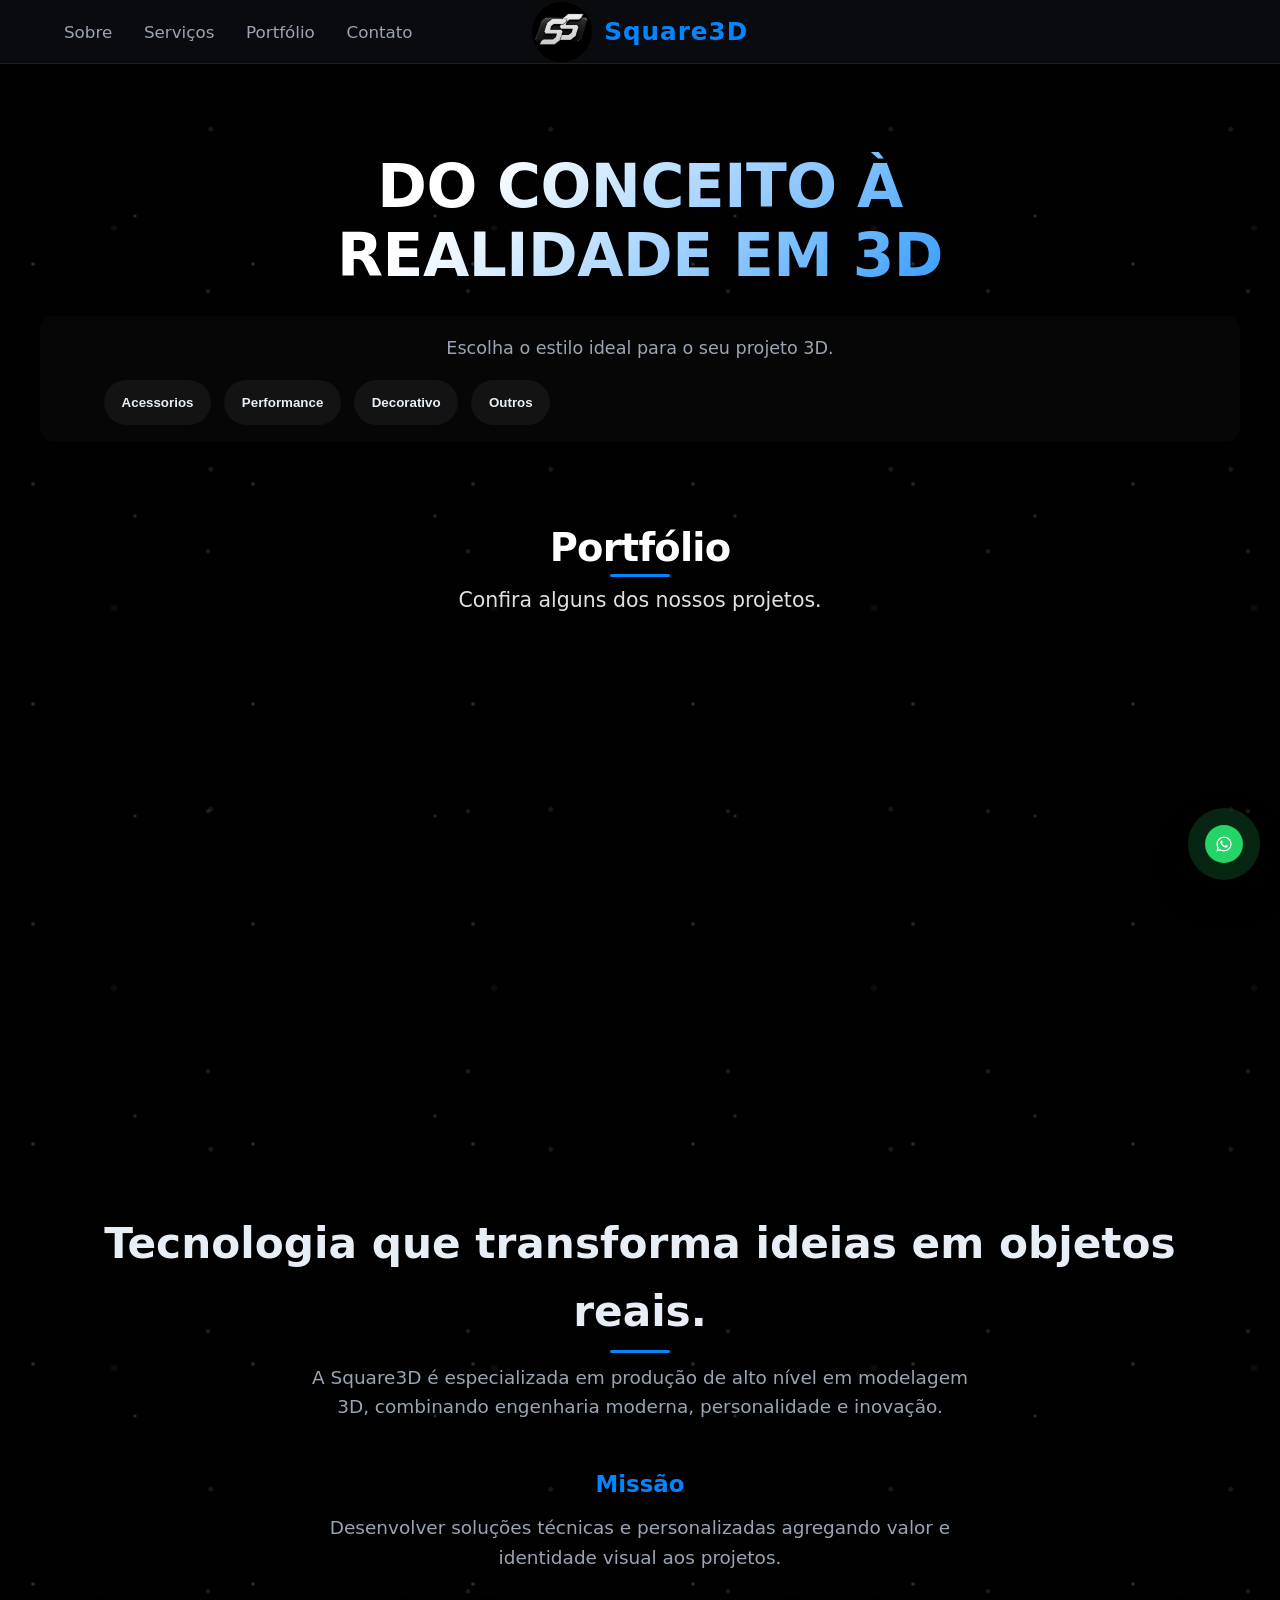
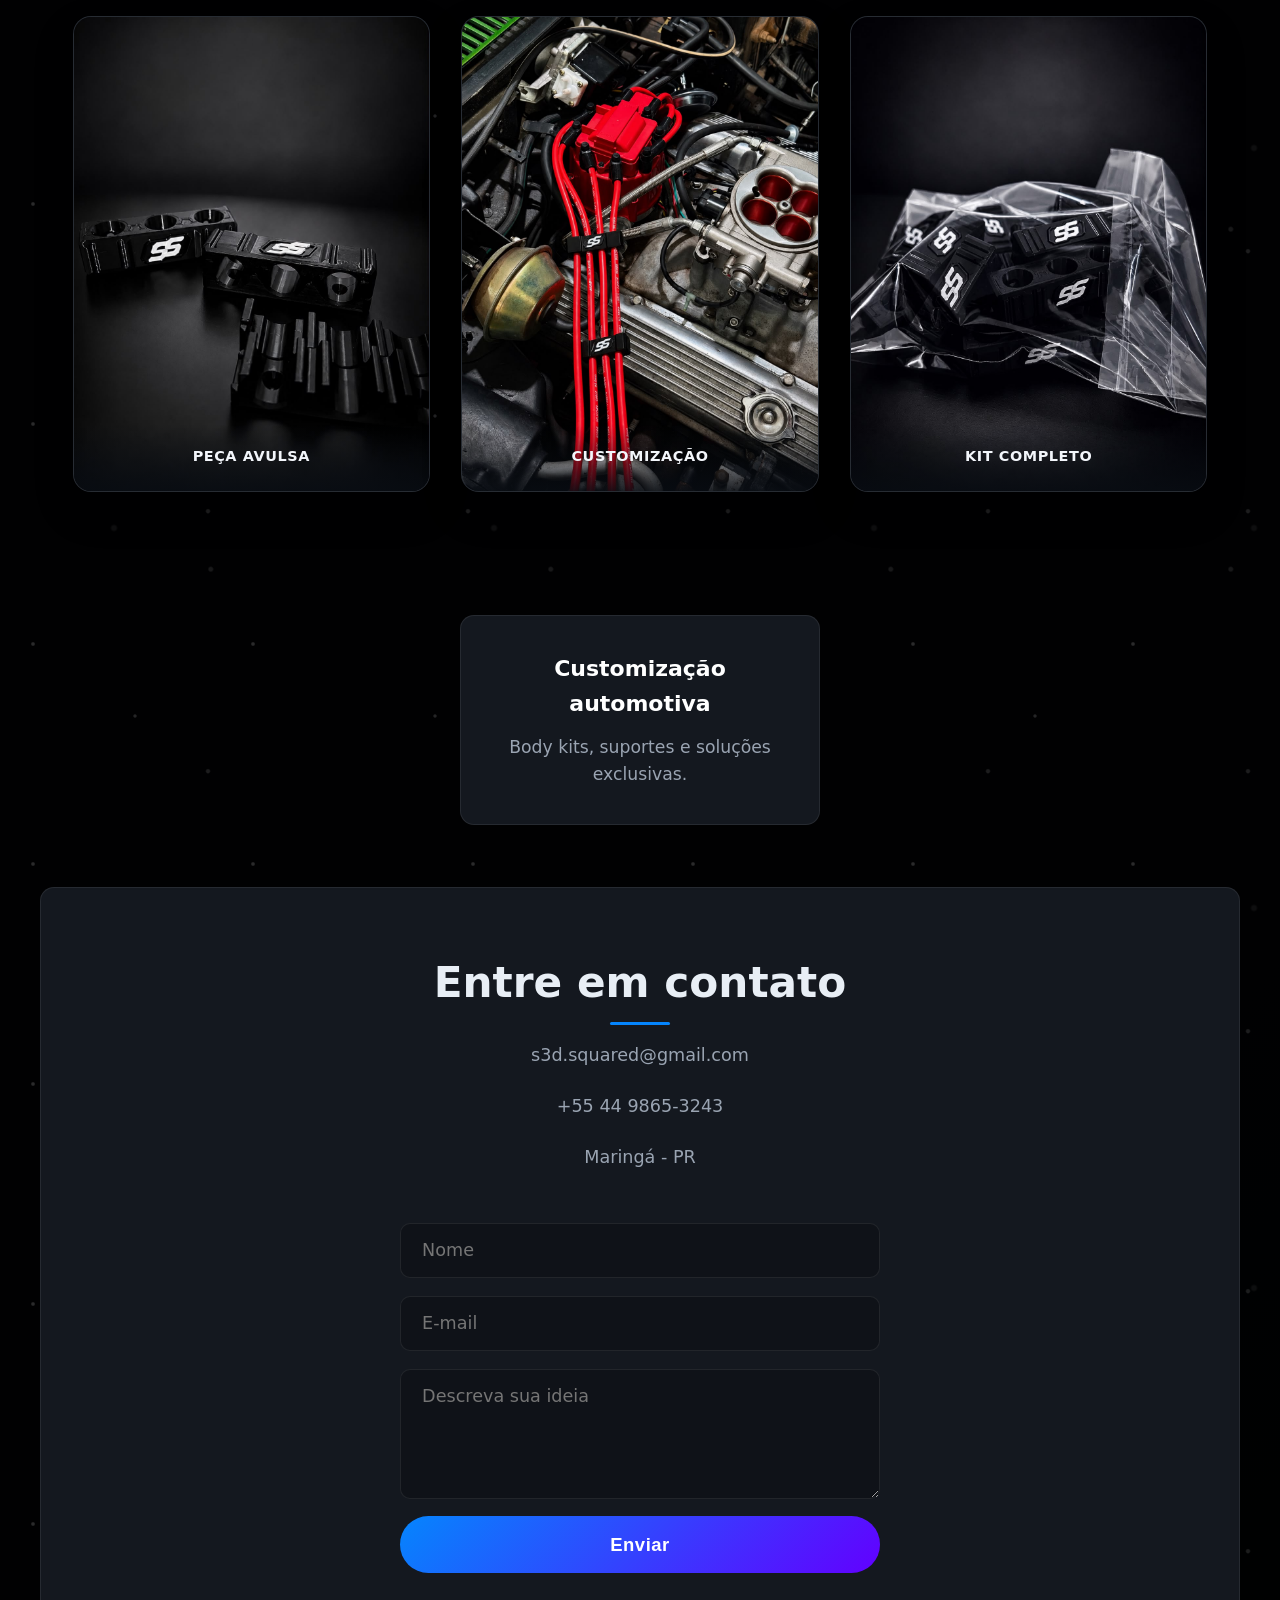
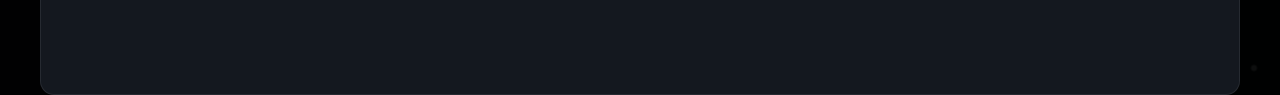
<file: index.html>
<!DOCTYPE html>
<html lang="pt-br">
    <head>
    <meta charset="UTF-8">
    <meta name="viewport" content="width=device-width, initial-scale=1.0">
    <title>Squar3D</title>
    <link rel="stylesheet" href="style.css">
    </head>
    <body>
    <header>
        <nav>
            <ul>
                <li><a href="#sobre">Sobre</a></li>
                <li><a href="#servicos">Serviços</a></li>
                <li><a href="#portfolio">Portfólio</a></li>
                <li><a href="#contato">Contato</a></li>
            </ul>
        </nav>

        <div class="brand">
            <img class="logo" src="img/logo.png" alt="Logo da Square3D">
            <h2>Square3D</h2>
        </div>
    </header>
  <h1>DO CONCEITO À REALIDADE EM 3D</h1>
<section id="categorias" class="categorias">
    <div class="categorias-top">
        <p>Escolha o estilo ideal para o seu projeto 3D.</p>
        <div class="categorias-tabs">
            <div class="categoria-item">
                <button class="categoria-tab">Acessorios</button>
                <div class="categoria-dropdown">
                    <ul>
                        <li><a href="categoria.html?tipo=unitario">Unitário</a></li>
                        <li><a href="categoria.html?tipo=kit-1">Kit 1</a></li>
                        <li><a href="categoria.html?tipo=kit-2">Kit 2</a></li>
                        <li><a href="categoria.html?tipo=kit-3">Kit 3</a></li>
                        <li><a href="categoria.html?tipo=kit-4">Kit 4</a></li>
                    </ul>
                </div>
            </div>
            <div class="categoria-item">
                <button class="categoria-tab">Performance</button>
                <div class="categoria-dropdown">
                    <ul>
                        <li>Peças de desempenho</li>
                        <li>Componentes de alta performance</li>
                        <li>Sistemas de refrigeração</li>
                        <li>Partes de motor</li>
                        <li>Equipamentos de tuning</li>
                    </ul>
                </div>
            </div>
            <div class="categoria-item">
                <button class="categoria-tab">Decorativo</button>
                <div class="categoria-dropdown">
                    <ul>
                        <li>Peças decorativas</li>
                        <li>Modelos de carros</li>
                        <li>Detalhes</li>
                        <li>Estetica</li>
                        <li>Outros</li>
                    </ul>
                </div>
            </div>
            <div class="categoria-item">
                <button class="categoria-tab">Outros</button>
                <div class="categoria-dropdown">
                    <ul>
                        <li>Escapamento</li>
                        <li>Interiores</li>
                        <li>Externos</li>
                        <li>Peças de reposição</li>
                        <li>Outros</li>
                    </ul>
                </div>
            </div>
        </div>
    </div>
</section>

<section id="portfolio" class="portfolio">
    <div class="portfolio-hero">
        <div class="portfolio-slider">
            <div class="portfolio-slide">
                <img src="img/avulso.jpeg" alt="Trabalho 1">
            </div>
            <div class="portfolio-slide">
                <img src="img/kit.jpeg" alt="Trabalho 2">
            </div>
            <div class="portfolio-slide">
                <img src="img/carro.jpeg" alt="Carro em destaque">
            </div>
        </div>
        <div class="portfolio-overlay">
            <h2>Portfólio</h2>
            <p>Confira alguns dos nossos projetos.</p>
        </div>
    </div>
</section>

    <section id="sobre" class="sobre">
    <h2>Tecnologia que transforma ideias em objetos reais.</h2>

    <p>
        A Square3D é especializada em produção de alto nível em
        modelagem 3D, combinando engenharia moderna,
        personalidade e inovação.
    </p>

    <h3>Missão</h3>

    <p>
        Desenvolver soluções técnicas e personalizadas
        agregando valor e identidade visual aos projetos.
    </p>

    <div class="projetos-grid">
        <a href="categoria.html?tipo=unitario" class="projeto-card" aria-label="Peça avulsa">
            <img src="img/avulso.jpeg" alt="Peça avulsa">
            <div class="projeto-info">
                <span>Peça avulsa</span>
            </div>
        </a>

        <a href="categoria.html?tipo=unitario" class="projeto-card" aria-label="Customização">
            <img src="img/carro.jpeg" alt="Carro em destaque">
            <div class="projeto-info">
                <span>Customização</span>
            </div>
        </a>

        <a href="categoria.html?tipo=kit-1" class="projeto-card" aria-label="Kit completo">
            <img src="img/kit.jpeg" alt="Kit de peças">
            <div class="projeto-info">
                <span>Kit completo</span>
            </div>
        </a>
    </div>
</section>
<section id="servicos" class="servicos">
    <div class="card">
        <h3>Customização automotiva</h3>
        <p>
            Body kits, suportes e soluções exclusivas.
        </p>
    </div>

</section>

<section id="contato" class="contato">

    <div class="contato-grid">
        <h2>Entre em contato</h2>
        <div class="contato-dados">
            <p>s3d.squared@gmail.com</p>
            <p>+55 44 9865-3243</p>
            <p>Maringá - PR</p>
        </div>
    </div>

    <form id="contato-form" action="https://formsubmit.co/s3d.squared@gmail.com" method="POST">
        <input type="hidden" name="_captcha" value="false">
        <input type="hidden" name="_subject" value="Novo contato do site Square3D">
        <input type="hidden" name="_template" value="box">

        <input type="text" id="nome" name="nome" placeholder="Nome" required>

        <input type="email" id="email" name="email" placeholder="E-mail" required>

        <textarea id="mensagem" name="mensagem" placeholder="Descreva sua ideia" required></textarea>

        <button type="submit">Enviar</button>
        <div class="form-message" id="form-message"></div>
    </form>

</section>

<button type="button" class="whatsapp-float" onclick="enviarWhatsApp()">
    <img src="img/whatsapp.png" alt="WhatsApp">
</button>
        <style>
/* ===== base ===== */
* {
    margin: 0;
    padding: 0;
    box-sizing: border-box;
}

:root {
    --bg: #0b0d10;
    --bg-card: #14181f;
    --text: #e8eef5;
    --text-muted: #9aa4b2;
    --accent: #0585fd;          /* ciano elétrico */
    --accent-2: #0585fd;        /* laranja neon */
    --accent-glow: rgba(111, 0, 255, 0.35);
    --border: rgba(255, 255, 255, 0.08);
    --radius: 14px;
    --transition: 0.35s cubic-bezier(0.25, 0.8, 0.25, 1);
}

html {
    scroll-behavior: smooth;
    font-size: 110%;
}

body {
    font-family: 'Segoe UI', system-ui, -apple-system, sans-serif;
    background-color: #090b10;
    background-image:
        radial-gradient(circle at 15% 20%, rgba(255,255,255,0.16) 0 1.2px, transparent 2.4px),
        radial-gradient(circle at 80% 12%, rgba(255,255,255,0.11) 0 1.4px, transparent 2.8px),
        radial-gradient(circle at 45% 72%, rgba(255,255,255,0.14) 0 1.1px, transparent 2.2px),
        radial-gradient(circle at 62% 38%, rgba(255,255,255,0.09) 0 1.6px, transparent 3.2px),
        radial-gradient(circle at 30% 60%, rgba(255,255,255,0.05) 0 2px, transparent 4px),
        linear-gradient(135deg, rgba(10, 14, 22, 0.92), rgba(7, 11, 18, 0.98));
    background-blend-mode: screen, screen, screen, screen, screen, multiply;
    background-size: 220px 220px, 260px 260px, 300px 300px, 340px 340px, 380px 380px, auto;
    color: var(--text);
    line-height: 1.6;
    overflow-x: hidden;
}

/* ===== header ===== */
header {
    position: sticky;
    top: 0;
    z-index: 100;
    display: flex;
    align-items: center;
    justify-content: space-between;
    gap: 2rem;
    padding: 1rem 5%;
    background: rgba(11, 13, 16, 0.92);
    backdrop-filter: blur(12px);
    border-bottom: 1px solid var(--border);
    position: relative;
}

header img {
    height: 42px;
    width: auto;
    transition: transform var(--transition);
    display: block;
}

.logo {
    float: none;
    margin: 0;
}

header img:hover {
    transform: scale(1.08);
}

nav {
    display: flex;
    align-items: center;
    gap: 1rem;
    margin-left: 0;
}

.brand {
    position: absolute;
    left: 50%;
    transform: translateX(-50%);
    display: flex;
    align-items: center;
    gap: 0.7rem;
}

.brand h2 {
    font-size: 1.4rem;
    font-weight: 700;
    letter-spacing: 1px;
    background: linear-gradient(90deg, var(--accent), var(--accent-2));
    -webkit-background-clip: text;
    -webkit-text-fill-color: transparent;
    background-clip: text;
    margin: 0;
}

nav ul {
    display: flex;
    list-style: none;
    gap: 1.8rem;
    align-items: center;
    margin-left: 0;
}

nav a {
    color: var(--text-muted);
    text-decoration: none;
    font-weight: 500;
    font-size: 0.95rem;
    position: relative;
    transition: color var(--transition);
}

nav a::after {
    content: '';
    position: absolute;
    bottom: -4px;
    left: 0;
    width: 0;
    height: 2px;
    background: var(--accent);
    transition: width var(--transition);
}

nav a:hover {
    color: var(--accent);
}

nav a:hover::after {
    width: 100%;
}

/* ===== hero ===== */
body > h1,
body > p,
body > .btn {
    text-align: center;
}

body > h1 {
    margin-top: 5rem;
    font-size: clamp(2rem, 5vw, 3.4rem);
    font-weight: 800;
    letter-spacing: -0.5px;
    line-height: 1.15;
    background: linear-gradient(135deg, #fff 30%, var(--accent));
    -webkit-background-clip: text;
    -webkit-text-fill-color: transparent;
    background-clip: text;
    max-width: 900px;
    margin-left: auto;
    margin-right: auto;
    padding: 0 1.5rem;
}

body > p {
    margin: 1rem auto 1.8rem;
    max-width: 560px;
    color: var(--text-muted);
    font-size: 1.15rem;
    padding: 0 1.2rem;
}

.btn {
        display: block;
        width: max-content;
        margin: 0 auto 4rem;
        padding: 0.95rem 2.4rem;
        background: linear-gradient(135deg, var(--accent), #00b8d4);
        color: #041015;
        font-weight: 700;
        text-decoration: none;
        border-radius: 50px;
        letter-spacing: 0.5px;
        box-shadow: 0 8px 25px var(--accent-glow);
        transition: all var(--transition);    }
.btn:hover {
    transform: translateY(-4px) scale(1.03);
    box-shadow: 0 14px 35px rgba(0, 229, 255, 0.45);
}

/* ===== sections ===== */
section {
    padding: 3.5rem 5%;
    max-width: 1200px;
    margin: 0 auto;
    text-align: center;
}

section h2 {
    font-size: clamp(1.7rem, 3.5vw, 2.4rem);
    font-weight: 700;
    margin-bottom: 1rem;
    position: relative;
    display: block;
    text-align: center;
}

section h2::after {
    content: '';
    position: absolute;
    bottom: -8px;
    left: 50%;
    transform: translateX(-50%);
    width: 60px;
    height: 3px;
    background: var(--accent-2);
    border-radius: 2px;
}

section > p {
    color: var(--text-muted);
    max-width: 680px;
    margin: 0 auto 2.5rem;
    font-size: 1.05rem;
    text-align: center;
}

.contato-grid {
    margin-bottom: 2rem;
    display: flex;
    flex-direction: column;
    align-items: center;
}

.contato-dados {
    margin-left: 0;
    display: flex;
    flex-direction: column;
    align-items: center;
    gap: 0.5rem;
    color: var(--text-muted);
    font-size: 1rem;
}

.contato-dados p {
    margin: 0;
}

/* ===== sobre ===== */
.sobre {
    background: transparent;
    border-radius: 0;
    max-width: 1500px;
    width: min(1500px, calc(100% - 1rem));
    box-shadow: none;
}

.sobre h3 {
    margin-top: 2.5rem;
    color: var(--accent);
    font-size: 1.3rem;
}

.sobre p {
    margin-top: 0.6rem;
}

.projetos-grid {
    display: grid;
    grid-template-columns: repeat(3, minmax(240px, 1fr));
    gap: 1.8rem;
    margin-top: 2.5rem;
    width: 100%;
}

.projeto-card {
    position: relative;
    overflow: hidden;
    border-radius: 18px;
    background: #151a22;
    border: 1px solid rgba(255, 255, 255, 0.08);
    min-height: 330px;
    box-shadow: 0 18px 40px rgba(0, 0, 0, 0.18);
}

.projeto-card img {
    width: 100%;
    height: 100%;
    min-height: 330px;
    object-fit: cover;
    display: block;
    transition: transform 0.35s ease, filter 0.35s ease;
}

.projeto-card:hover img {
    transform: scale(1.03);
    filter: brightness(1.08);
}

.projeto-info {
    position: absolute;
    inset: auto 0 0 0;
    padding: 1rem 1rem 1.2rem;
    background: linear-gradient(180deg, transparent, rgba(8, 12, 18, 0.9));
}

.projeto-info span {
    display: inline-block;
    color: #f3f6fb;
    font-weight: 700;
    letter-spacing: 0.04em;
    text-transform: uppercase;
    font-size: 0.82rem;
}

/* ===== serviços ===== */
.servicos {
    display: grid;
    grid-template-columns: repeat(auto-fit, minmax(280px, 1fr));
    gap: 1.8rem;
    justify-items: center;
}

.card {
    background: var(--bg-card);
    border: 1px solid var(--border);
    border-radius: var(--radius);
    padding: 2rem;
    transition: all var(--transition);
    position: relative;
    overflow: hidden;
    width: 100%;
    max-width: 360px;
    text-align: center;
}

.card::before {
    content: '';
    position: absolute;
    top: 0;
    left: 0;
    width: 100%;
    height: 3px;
    background: linear-gradient(90deg, var(--accent), var(--accent-2));
    transform: scaleX(0);
    transform-origin: left;
    transition: transform var(--transition);
}

.card:hover {
    transform: translateY(-8px);
    border-color: rgba(0, 229, 255, 0.25);
    box-shadow: 0 20px 40px rgba(0, 0, 0, 0.4);
}

.card:hover::before {
    transform: scaleX(1);
}

.card h3 {
    font-size: 1.25rem;
    margin-bottom: 0.7rem;
    color: #fff;
}

.card p {
    color: var(--text-muted);
    font-size: 0.98rem;
}

/* ===== css fotos ===== */
.portfolio {
    text-align: center;
}

.portfolio h2 {
    display: block;
    margin-left: auto;
    margin-right: auto;
}

.portfolio h2::after {
    left: 50%;
    transform: translateX(-50%);
}

.portfolio > p {
    margin-left: auto;
    margin-right: auto;
}

.portfolio {
    position: relative;
    width: 100vw;
    max-width: none;
    margin-left: calc(50% - 50vw);
    margin-right: calc(50% - 50vw);
    padding: 0;
    overflow: hidden;
}

.portfolio-hero {
    position: relative;
    width: 100%;
    max-width: none;
    overflow: hidden;
    display: flex;
    justify-content: center;
    align-items: center;
}

.portfolio-slider {
    position: relative;
    width: 100%;
    min-height: 680px;
    overflow: hidden;
    background: rgba(0, 0, 0, 0.04);
}

.portfolio-slide {
    position: absolute;
    inset: 0;
    display: flex;
    align-items: center;
    justify-content: center;
    background: transparent;
    border-radius: 0;
    overflow: hidden;
    text-decoration: none;
    color: inherit;
    opacity: 0;
    animation: slideFade 10s ease-in-out infinite;
}

.portfolio-slide:nth-child(1) {
    animation-delay: 0s;
}

.portfolio-slide:nth-child(2) {
    animation-delay: 5s;
}

.portfolio-slide:nth-child(3) {
    animation-delay: 10s;
}

.portfolio-slide img {
    width: 100%;
    height: 100%;
    object-fit: cover;
    display: block;
}

.portfolio-overlay {
    position: absolute;
    left: 50%;
    top: 6%;
    transform: translateX(-50%);
    width: clamp(360px, 70vw, 760px);
    padding: 1rem 1.5rem;
    background: rgba(6, 8, 15, 0.0);
    border-radius: 0;
    backdrop-filter: none;
    color: #ffffff;
    z-index: 2;
    text-align: center;
}

.portfolio-tag {
    display: inline-block;
    margin-bottom: 1rem;
    padding: 0.5rem 1rem;
    background: rgba(37, 211, 102, 0.16);
    color: #a8ffcb;
    border-radius: 999px;
    letter-spacing: 0.12em;
    font-size: 0.85rem;
    text-transform: uppercase;
}

.portfolio-overlay h2 {
    font-size: clamp(2rem, 3vw, 3rem);
    line-height: 1.1;
    margin: 0 0 0.8rem;
    letter-spacing: -0.02em;
}

.portfolio-overlay p {
    display: block;
    margin: 0 auto 0;
    max-width: 520px;
    color: rgba(255, 255, 255, 0.88);
    line-height: 1.75;
    font-size: clamp(1rem, 1.6vw, 1.2rem);
}

.btn {
    display: inline-flex;
    align-items: center;
    justify-content: center;
    padding: 1rem 1.8rem;
    background: linear-gradient(135deg, var(--accent), #00b8d4);
    color: #041015;
    border-radius: 999px;
    text-decoration: none;
    font-weight: 700;
    transition: transform var(--transition), box-shadow var(--transition);
}

.btn:hover {
    transform: translateY(-2px);
    box-shadow: 0 18px 40px rgba(0, 191, 255, 0.28);
}

.portfolio-slide {
    position: absolute;
    inset: 0;
    display: flex;
    align-items: center;
    justify-content: center;
    background: transparent;
    border-radius: 0;
    overflow: hidden;
    text-decoration: none;
    color: inherit;
    opacity: 0;
    animation: slideFade 10s ease-in-out infinite;
}

.portfolio-slide:nth-child(1) {
    animation-delay: 0s;
}

.portfolio-slide:nth-child(2) {
    animation-delay: 5s;
}

.portfolio-card img {
    width: 100%;
    height: 620px;
    object-fit: cover;
    display: block;
    border-bottom: none;
    transition: transform 0.5s ease, filter 0.5s ease;
}

.portfolio-card p {
    margin: 1rem 1.2rem 1.2rem;
    color: var(--accent);
    font-weight: 700;
    font-size: 1rem;
}

.portfolio-card img:hover {
    transform: scale(1.04);
    filter: brightness(1.05) contrast(1.08);
}

@keyframes slideFade {
    0%, 45%, 100% { opacity: 0; }
    50%, 95% { opacity: 1; }
}

/* gracinha de ficar mexendo */
@keyframes float {
    0%, 100% { transform: translateY(0); }
    50% { transform: translateY(-8px); }
}

.portfolio-card:nth-child(odd) img {
    animation: float 5s ease-in-out infinite;
}

.portfolio-card:nth-child(even) img {
    animation: float 5s ease-in-out infinite 1.2s;
}

.portfolio-card img:hover {
    animation: none; 
}

/* ===== categorias ===== */
.categorias {
    background: rgba(255, 255, 255, 0.02);
    padding: 1rem 5%;
    border-radius: var(--radius);
    margin: 1.5rem auto;
    max-width: 1200px;
    border: none;
}

.categorias-top {
    display: flex;
    flex-direction: column;
    gap: 1rem;
}

.categorias-top p {
    margin: 0;
    color: var(--text-muted);
    font-size: 1rem;
    width: 100%;
}

.categorias-tabs {
    display: flex;
    flex-wrap: wrap;
    gap: 0.75rem;
    justify-content: flex-start;
    width: 100%;
}

.categoria-item {
    position: relative;
}

.categoria-tab {
    background: rgba(255, 255, 255, 0.05);
    border: none;
    color: var(--text);
    padding: 0.85rem 1rem;
    border-radius: 999px;
    font-weight: 700;
    cursor: pointer;
    transition: all var(--transition);
    white-space: nowrap;
}

.categoria-tab:hover {
    background: rgba(5, 133, 253, 0.16);
    color: #fff;
}

.categoria-dropdown {
    position: absolute;
    top: calc(100% + 0.6rem);
    left: 0;
    width: min(320px, 100vw - 40px);
    padding: 0.8rem;
    background: rgba(12, 14, 18, 0.95);
    border: none;
    border-radius: 16px;
    box-shadow: 0 18px 40px rgba(0, 0, 0, 0.25);
    opacity: 0;
    visibility: hidden;
    transform: translateY(10px);
    transition: opacity 0.25s ease, transform 0.25s ease, visibility 0.25s ease;
    z-index: 10;
}

.categoria-item:hover .categoria-dropdown {
    opacity: 1;
    visibility: visible;
    transform: translateY(0);
}

.categoria-dropdown ul {
    list-style: none;
    margin: 0;
    padding: 0;
    display: grid;
    gap: 0.75rem;
}

.categoria-dropdown li {
    padding: 0;
    background: rgba(255, 255, 255, 0.02);
    border-radius: 12px;
    color: var(--text);
    font-weight: 600;
    transition: background var(--transition), transform var(--transition);
}

.categoria-dropdown li a {
    display: block;
    width: 100%;
    padding: 0.95rem 1rem;
    color: var(--text);
    text-decoration: none;
}

.categoria-dropdown li:hover {
    background: rgba(5, 133, 253, 0.12);
    transform: translateX(4px);
}

@media (max-width: 768px) {
    .categorias {
        padding: 1rem 2rem;
    }

    .categorias-top {
        flex-direction: column;
        align-items: stretch;
    }

    .categorias-tabs {
        justify-content: center;
    }

    .categoria-dropdown {
        width: 100%;
        left: 0;
        top: calc(100% + 0.5rem);
    }
}

/* ===== contato ===== */
.contato {
    background: var(--bg-card);
    border-radius: var(--radius);
    border: 1px solid var(--border);
    text-align: center;
}

.contato p {
    color: var(--text-muted);
    margin: 0.4rem 0;
}

.contato form {
    display: flex;
    flex-direction: column;
    gap: 1rem;
    max-width: 480px;
    margin: 2.5rem auto 0;
}

.contato input,
.contato textarea {
    background: #0f1218;
    border: 1px solid var(--border);
    border-radius: 10px;
    padding: 0.95rem 1.2rem;
    color: var(--text);
    font-size: 1rem;
    font-family: inherit;
    transition: border-color var(--transition), box-shadow var(--transition);
}

.contato input:focus,
.contato textarea:focus {
    outline: none;
    border-color: var(--accent);
    box-shadow: 0 0 0 3px var(--accent-glow);
}

.contato textarea {
    min-height: 130px;
    resize: vertical;
}

.contato button {
    background: linear-gradient(135deg, var(--accent-2), #6200ff);
    color: #fff;
    border: none;
    padding: 1rem;
    border-radius: 50px;
    font-weight: 700;
    font-size: 1.05rem;
    cursor: pointer;
    transition: all var(--transition);
    letter-spacing: 0.5px;
}

.contato button:hover {
    transform: translateY(-3px);
    box-shadow: 0 10px 25px rgba(255, 107, 0, 0.4);
}

.whatsapp-float {
    position: fixed;
    bottom: 20px;
    right: 20px;
    width: 72px;
    height: 72px;
    border: none;
    border-radius: 50%;
    background: rgba(37, 211, 102, 0.18);
    backdrop-filter: blur(12px);
    box-shadow: 0 18px 36px rgba(0, 0, 0, 0.35);
    cursor: pointer;
    display: grid;
    place-items: center;
    z-index: 200;
    transition: transform var(--transition), box-shadow var(--transition), background var(--transition);
}

.whatsapp-float img {
    width: 38px;
    height: 38px;
    border-radius: 50%;
    object-fit: cover;
}

.whatsapp-float:hover {
    transform: translateY(-4px) scale(1.05);
    box-shadow: 0 22px 40px rgba(0, 0, 0, 0.4);
    background: rgba(37, 211, 102, 0.28);
}

.form-message {
    margin-top: 1rem;
    color: #9cffcc;
    font-size: 0.95rem;
    line-height: 1.4;
    min-height: 1.4em;
}

.form-message.error {
    color: #ff8c8c;
}

/* ===== mouse enter ===== */
@media (max-width: 768px) {
    header {
        flex-direction: column;
        gap: 1rem;
        padding: 1rem;
    }

    nav {
        flex-direction: column;
        gap: 0.8rem;
    }

    nav ul {
        gap: 1.2rem;
        flex-wrap: wrap;
        justify-content: center;
    }

    body > h1 {
        margin-top: 3rem;
    }

    .portfolio img {
        max-width: 100%;
        height: 260px;
        margin: 0.8rem 0;
    }

    section {
        padding: 3.5rem 1.2rem;
    }
}

@media (max-width: 480px) {
    nav ul {
        gap: 0.8rem;
        font-size: 0.9rem;
    }
}

</style>
    <script>
        const form = document.getElementById('contato-form');
        const messageBox = document.getElementById('form-message');

        form.addEventListener('submit', function(event) {
            event.preventDefault();

            const nome = document.getElementById('nome').value.trim();
            const email = document.getElementById('email').value.trim();
            const mensagem = document.getElementById('mensagem').value.trim();

            if (!nome || !email || !mensagem) {
                messageBox.textContent = 'Por favor, preencha todos os campos antes de enviar.';
                messageBox.classList.add('error');
                return;
            }

            const emailValido = /^[^\s@]+@[^\s@]+\.[^\s@]+$/.test(email);
            if (!emailValido) {
                messageBox.textContent = 'Informe um e-mail válido para que possamos responder.';
                messageBox.classList.add('error');
                return;
            }

            const formData = new FormData(form);

            fetch(form.action, {
                method: 'POST',
                body: formData,
                headers: {
                    'Accept': 'application/json'
                },
                redirect: 'follow'
            })
            .then(response => {
                if (response.ok) {
                    messageBox.textContent = 'Mensagem enviada com sucesso! Em breve entraremos em contato.';
                    messageBox.classList.remove('error');
                    form.reset();
                } else {
                    return response.text().then(text => {
                        throw new Error(text || 'Erro ao enviar o formulário.');
                    });
                }
            })
            .catch(() => {
                messageBox.textContent = 'Erro ao enviar. Tente novamente mais tarde.';
                messageBox.classList.add('error');
            });
        });
        function enviarWhatsApp() {
    const numero = "554498653243"; //
    
    // Mensagem que vai aparecer pronta no WhatsApp
    const mensagem = "Olá! Gostaria de solicitar um orçamento.";
    
    // Codifica a mensagem para URL
    const texto = encodeURIComponent(mensagem);
    
    // Abre o WhatsApp
    const url = `https://wa.me/${numero}?text=${texto}`;
    window.open(url, "_blank");
}
    </script>
        </body>
</html>
</file>
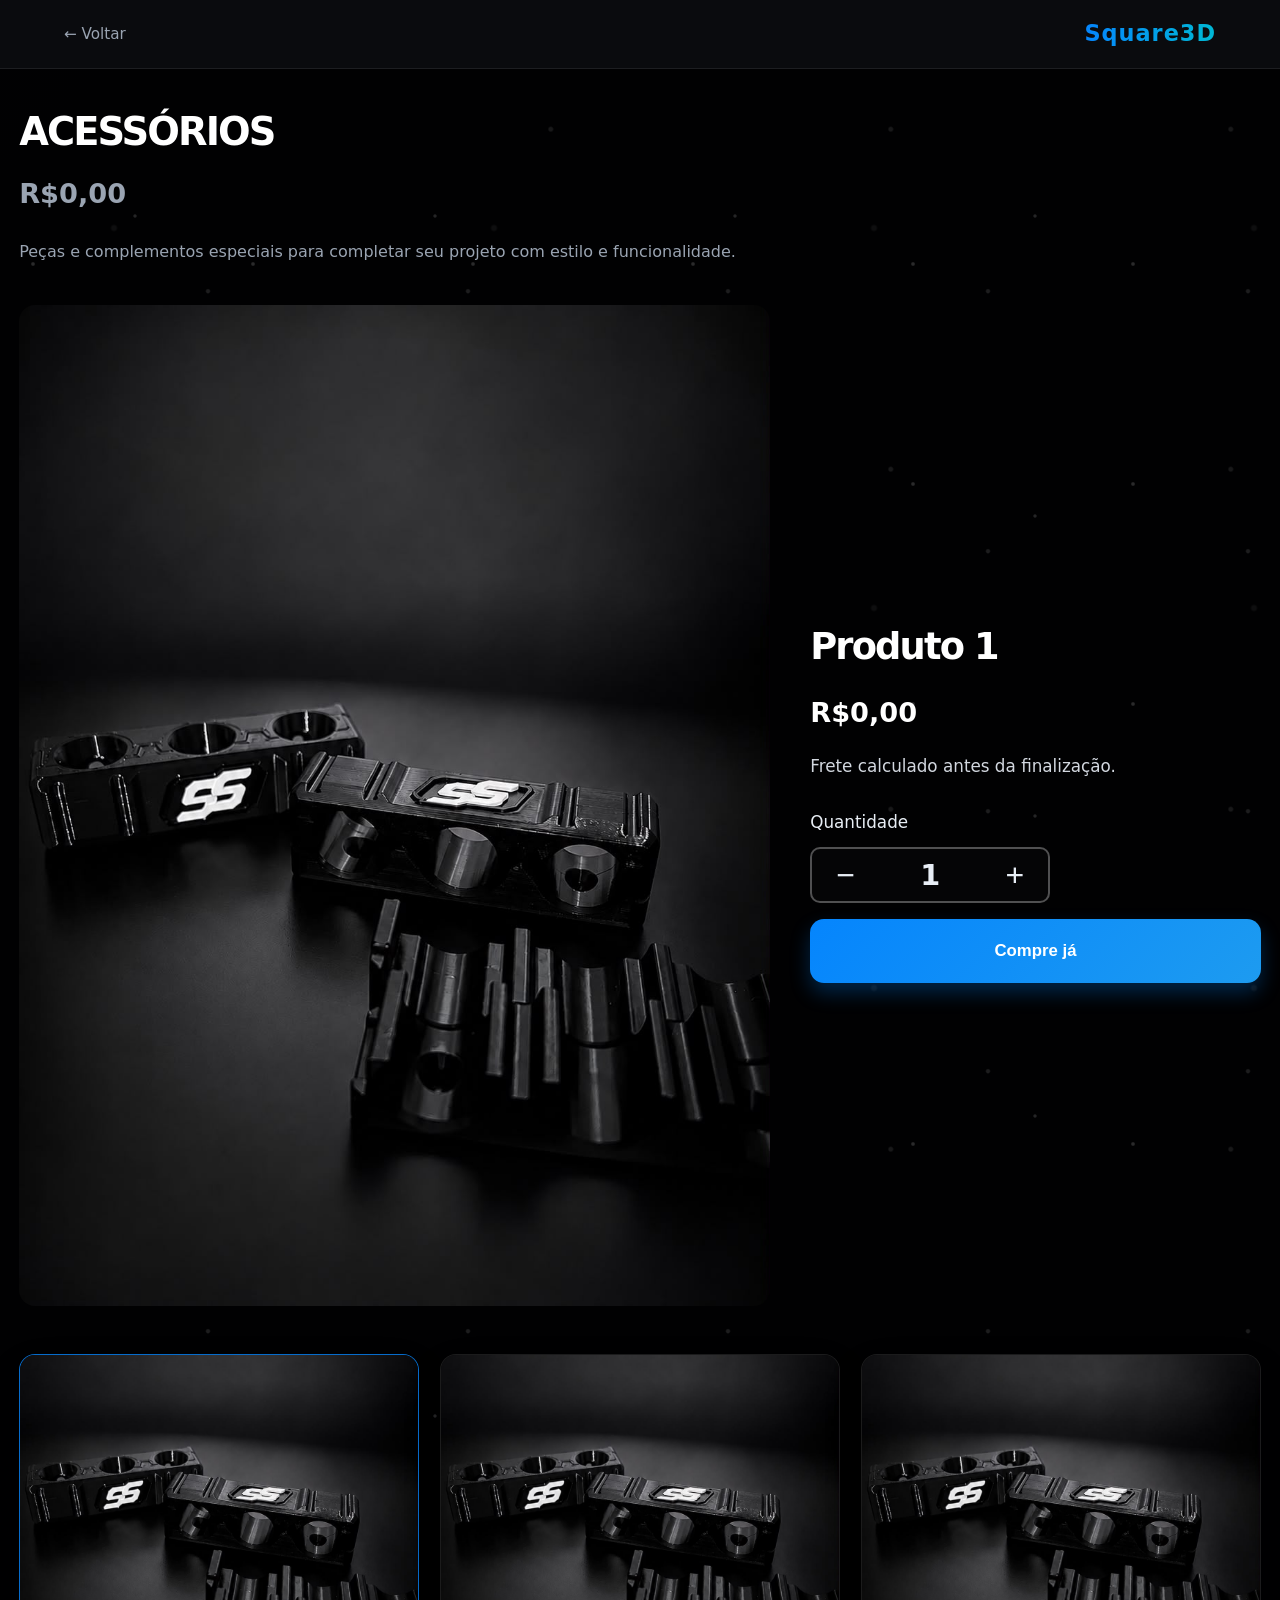
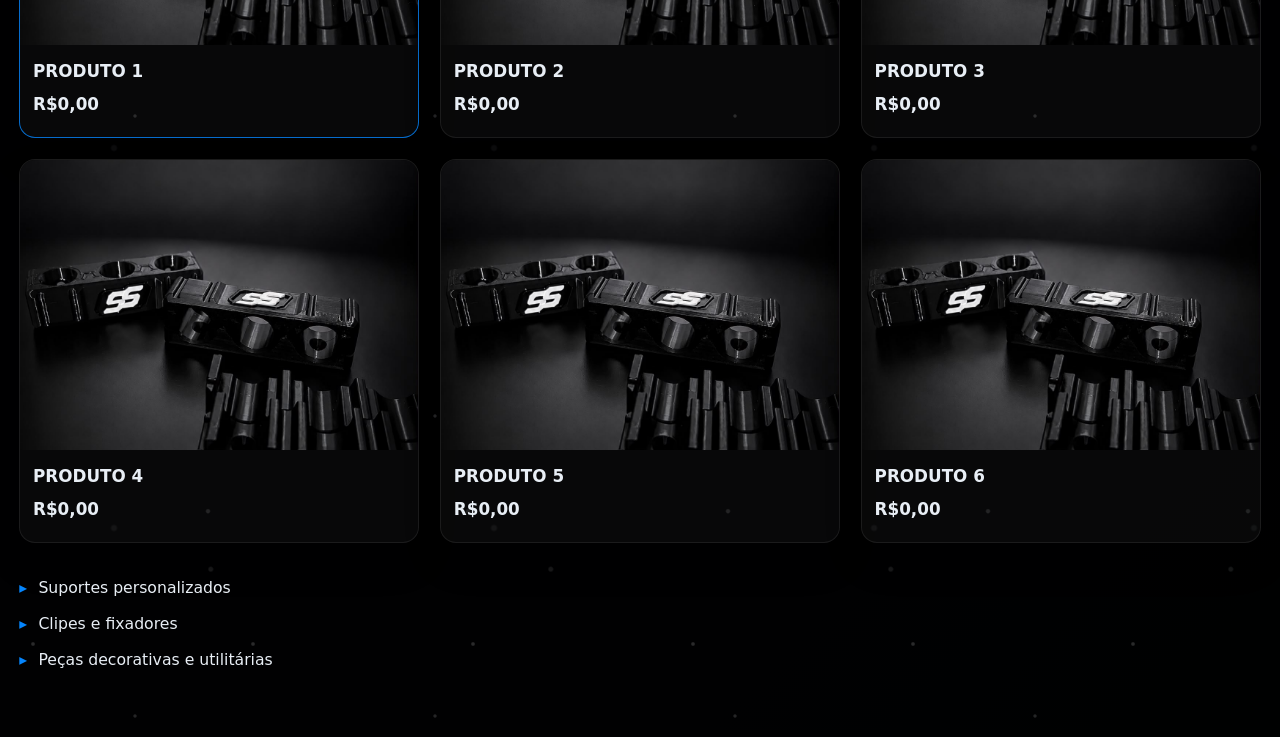
<file: categoria.html>
<!DOCTYPE html>
<html lang="pt-br">
<head>
    <meta charset="UTF-8">
    <meta name="viewport" content="width=device-width, initial-scale=1.0">
    <title>Categoria | Square3D</title>
    <link rel="stylesheet" href="style.css">
</head>
<body>
    <header>
        <a href="index.html">← Voltar</a>
        <h2>Square3D</h2>
    </header>
    <main>
        <section class="produto-detalhe">
            <h1 id="categoria-titulo">Categoria</h1>
            <p class="preco" id="categoria-preco">R$0,00</p>
            <p id="categoria-descricao"></p>

            <div class="produto-visual">
                <div class="produto-imagem-wrap">
                    <img id="selected-image" src="img/avulso.jpeg" alt="Produto selecionado">
                </div>

                <div class="produto-info-panel">
                    <h2 id="selected-title">Produto</h2>
                    <p class="selected-price" id="selected-price">R$0,00</p>
                    <p class="selected-note">Frete calculado antes da finalização.</p>

                    <div class="quantidade-box">
                        <span class="quantidade-label">Quantidade</span>
                        <div class="quantidade-control">
                            <button type="button" class="qty-btn" data-action="minus">−</button>
                            <span id="qty-value">1</span>
                            <button type="button" class="qty-btn" data-action="plus">+</button>
                        </div>
                    </div>

                    <button type="button" class="btn-principal">Compre já</button>
                </div>
            </div>

            <div id="produtos-grid" class="produtos-grid" aria-live="polite"></div>

            <ul id="categoria-lista"></ul>
        </section>
    </main>
    <style>/* ===== base ===== */
* {
    margin: 0;
    padding: 0;
    box-sizing: border-box;
}

:root {
    --bg: #090b10;
    --card: #14181f;
    --text: #e8eef5;
    --muted: #9aa4b2;
    --accent: #0585fd;
    --accent-2: #00b8d4;
    --border: rgba(255, 255, 255, 0.08);
    --radius: 14px;
}

body {
    font-family: 'Segoe UI', system-ui, -apple-system, sans-serif;
    background-color: #090b10;
    background-image:
        radial-gradient(circle at 15% 20%, rgba(255,255,255,0.16) 0 1.2px, transparent 2.4px),
        radial-gradient(circle at 80% 12%, rgba(255,255,255,0.11) 0 1.4px, transparent 2.8px),
        radial-gradient(circle at 45% 72%, rgba(255,255,255,0.14) 0 1.1px, transparent 2.2px),
        radial-gradient(circle at 62% 38%, rgba(255,255,255,0.09) 0 1.6px, transparent 3.2px),
        radial-gradient(circle at 30% 60%, rgba(255,255,255,0.05) 0 2px, transparent 4px),
        linear-gradient(135deg, rgba(10, 14, 22, 0.92), rgba(7, 11, 18, 0.98));
    background-blend-mode: screen, screen, screen, screen, screen, multiply;
    background-size: 220px 220px, 260px 260px, 300px 300px, 340px 340px, 380px 380px, auto;
    color: var(--text);
    line-height: 1.6;
    min-height: 100vh;
}

body.modal-open {
    overflow: hidden;
}

/* ===== header ===== */
header {
    display: flex;
    align-items: center;
    justify-content: space-between;
    padding: 1rem 5%;
    border-bottom: 1px solid var(--border);
    background: rgba(11, 13, 16, 0.92);
    backdrop-filter: blur(12px);
    position: sticky;
    top: 0;
    z-index: 10;
}

header a {
    color: var(--muted);
    text-decoration: none;
    font-size: 0.95rem;
    transition: color 0.25s;
}

header a:hover {
    color: var(--accent);
}

header h2 {
    font-size: 1.4rem;
    font-weight: 700;
    letter-spacing: 1px;
    background: linear-gradient(90deg, var(--accent), var(--accent-2));
    -webkit-background-clip: text;
    -webkit-text-fill-color: transparent;
    background-clip: text;
}

main {
    max-width: 1400px;
    margin: 0 auto;
    padding: 2rem 1.2rem 4rem;
}

.produto-detalhe {
    background: transparent;
    border: none;
    border-radius: 0;
    padding: 0;
    box-shadow: none;
}

.produto-detalhe h1 {
    font-size: clamp(2rem, 3vw, 3rem);
    font-weight: 800;
    margin-bottom: 0.6rem;
    letter-spacing: -0.05em;
    text-transform: uppercase;
    color: var(--text);
    background: linear-gradient(135deg, #fff 30%, var(--accent));
    -webkit-background-clip: text;
    -webkit-text-fill-color: transparent;
    background-clip: text;
}

.preco {
    font-size: 1.7rem;
    font-weight: 700;
    color: var(--text);
    margin-bottom: 1rem;
}

.produto-detalhe > p {
    color: var(--muted);
    margin-bottom: 1.5rem;
    white-space: pre-line;
    max-width: 100%;
}

.produto-visual {
    display: grid;
    grid-template-columns: 1.5fr 0.9fr;
    gap: 2.5rem;
    align-items: center;
    margin: 2.5rem 0 3rem;
}

.produto-imagem-wrap {
    background: #f4f4f4;
    border-radius: 16px;
    overflow: hidden;
    min-height: 520px;
    display: flex;
    align-items: center;
    justify-content: center;
}

.produto-imagem-wrap img {
    width: 100%;
    height: 100%;
    object-fit: cover;
    display: block;
}

.produto-info-panel {
    display: flex;
    flex-direction: column;
    justify-content: center;
    align-items: flex-start;
    gap: 1rem;
    padding: 0.5rem 0;
}

.produto-info-panel h2 {
    font-size: clamp(2.3rem, 2.7vw, 4rem);
    line-height: 1.05;
    letter-spacing: -0.05em;
    font-weight: 800;
    color: #fff;
}

.selected-price {
    font-size: clamp(1.7rem, 2vw, 2.5rem);
    font-weight: 700;
    color: #fff;
    margin-top: 0.5rem;
}

.selected-note {
    color: #d2d7df;
    font-size: 1.05rem;
    margin: 0.2rem 0 0.3rem;
}

.quantidade-box {
    width: 100%;
    max-width: 240px;
    margin-top: 0.5rem;
}

.quantidade-label {
    display: block;
    color: var(--text);
    font-size: 1.05rem;
    margin-bottom: 0.7rem;
}

.quantidade-control {
    display: flex;
    align-items: center;
    justify-content: space-between;
    border: 2px solid rgba(255, 255, 255, 0.3);
    border-radius: 10px;
    background: rgba(255,255,255,0.02);
    height: 56px;
    padding: 0 1rem;
}

.qty-btn {
    border: none;
    background: transparent;
    color: var(--text);
    font-size: 2rem;
    line-height: 1;
    cursor: pointer;
    padding: 0 0.5rem;
}

#qty-value {
    font-size: 1.8rem;
    font-weight: 700;
    color: var(--text);
    min-width: 40px;
    text-align: center;
}

.btn-secundario,
.btn-principal {
    width: 100%;
    min-height: 64px;
    border-radius: 14px;
    font-size: 1.05rem;
    font-weight: 700;
    cursor: pointer;
    transition: transform 0.2s ease, box-shadow 0.2s ease;
}

.btn-secundario {
    border: 2px solid rgba(255, 255, 255, 0.7);
    background: transparent;
    color: var(--text);
    margin-top: 0.8rem;
}

.btn-principal {
    border: none;
    background: linear-gradient(135deg, var(--accent), #1d9bf0);
    color: #fff;
    box-shadow: 0 10px 20px rgba(5, 133, 253, 0.28);
}

.btn-secundario:hover,
.btn-principal:hover {
    transform: translateY(-2px);
}

.produtos-grid {
    display: grid;
    grid-template-columns: repeat(3, minmax(240px, 1fr));
    gap: 1.3rem;
    margin-top: 2rem;
    margin-bottom: 2rem;
}

.produto-card {
    background: rgba(255, 255, 255, 0.03);
    border: 1px solid var(--border);
    border-radius: 16px;
    overflow: hidden;
    padding: 0;
    box-shadow: 0 18px 40px rgba(0, 0, 0, 0.12);
    cursor: pointer;
    transition: transform 0.25s ease, border-color 0.25s ease;
}

.produto-card:hover {
    transform: translateY(-4px);
    border-color: rgba(5, 133, 253, 0.45);
}

.produto-card img {
    width: 100%;
    height: 290px;
    object-fit: cover;
    display: block;
    background: #10151c;
}

.produto-info {
    padding: 1rem 0.8rem 1.2rem;
    text-align: left;
}

.produto-nome {
    display: block;
    font-size: 1.05rem;
    font-weight: 700;
    line-height: 1.3;
    text-transform: uppercase;
    color: var(--text);
}

.produto-preco {
    display: block;
    margin-top: 0.5rem;
    color: var(--text);
    font-size: 1.05rem;
    font-weight: 600;
}

.produto-detalhe ul {
    list-style: none;
    display: flex;
    flex-direction: column;
    gap: 0.7rem;
    margin-top: 1rem;
}

.produto-detalhe li {
    position: relative;
    padding-left: 1.2rem;
    color: var(--text);
    font-size: 0.98rem;
}

.produto-detalhe li::before {
    content: "▸";
    position: absolute;
    left: 0;
    color: var(--accent);
    font-weight: bold;
}

@media (max-width: 980px) {
    .produtos-grid {
        grid-template-columns: repeat(2, minmax(220px, 1fr));
    }
}

@media (max-width: 600px) {
    .produtos-grid {
        grid-template-columns: 1fr;
    }

    .produto-card img {
        height: 260px;
    }
}</style>
    <script>
        const categorias = {
            acessorios: {
                titulo: 'Acessórios',
                imagem: 'img/avulso.jpeg',
                preco: 'R$0,00',
                descricao: 'Peças e complementos especiais para completar seu projeto com estilo e funcionalidade.',
                itens: [
                    'Suportes personalizados',
                    'Clipes e fixadores',
                    'Peças decorativas e utilitárias',
                ],
                produtos: [
                    { nome: 'Produto 1', preco: 'R$0,00', imagem: 'img/avulso.jpeg', link: '' },
                    { nome: 'Produto 2', preco: 'R$0,00', imagem: 'img/avulso.jpeg', link: '' },
                    { nome: 'Produto 3', preco: 'R$0,00', imagem: 'img/avulso.jpeg', link: '' },
                    { nome: 'Produto 4', preco: 'R$0,00', imagem: 'img/avulso.jpeg', link: '' },
                    { nome: 'Produto 5', preco: 'R$0,00', imagem: 'img/avulso.jpeg', link: '' },
                    { nome: 'Produto 6', preco: 'R$0,00', imagem: 'img/avulso.jpeg', link: '' }
                ]
            },
            unitario: {
                titulo: 'Unitário',
                imagem: 'img/avulso.jpeg',
                preco: 'R$0,00',
                descricao: 'Peça avulsa impressa em 3D, pensada para aplicações únicas e personalizadas em automotivo e acabamento.',
                itens: [
                    'Modelagem específica para uso individual',
                    'Acabamento premium e resistente',
                    'Ideal para customização e reposição',
                ],
                produtos: [
                    { nome: 'Peça Unitária', preco: 'R$0,00', imagem: 'img/avulso.jpeg', link: '' },
                    { nome: 'Peça Unitária', preco: 'R$0,00', imagem: 'img/avulso.jpeg', link: '' },
                    { nome: 'Peça Unitária', preco: 'R$0,00', imagem: 'img/avulso.jpeg', link: '' },
                    { nome: 'Peça Unitária', preco: 'R$0,00', imagem: 'img/avulso.jpeg', link: '' },
                    { nome: 'Peça Unitária', preco: 'R$0,00', imagem: 'img/avulso.jpeg', link: '' },
                    { nome: 'Peça Unitária', preco: 'R$0,00', imagem: 'img/avulso.jpeg', link: '' }
                ]
            },
            'kit-1': {
                titulo: 'Kit 1',
                imagem: 'img/kit.jpeg',
                preco: 'R$0,00',
                descricao: 'Kit completo com conjunto de peças para montagem e acabamento em um sistema funcional.',
                itens: [
                    'Conjunto de peças coordenadas',
                    'Montagem prática e rápida',
                    'Estrutura moderna e funcional',
                ],
                produtos: [
                    { nome: 'Kit 1', preco: 'R$10,00', imagem: 'img/kit.jpeg', link: '' },
                    { nome: 'Kit 1', preco: 'R$0,00', imagem: 'img/kit.jpeg', link: '' },
                    { nome: 'Kit 1', preco: 'R$0,00', imagem: 'img/kit.jpeg', link: '' },
                    { nome: 'Kit 1', preco: 'R$0,00', imagem: 'img/kit.jpeg', link: '' },
                    { nome: 'Kit 1', preco: 'R$0,00', imagem: 'img/kit.jpeg', link: '' },
                    { nome: 'Kit 1', preco: 'R$0,00', imagem: 'img/kit.jpeg', link: '' }
                ]
            },
            'kit-2': {
                titulo: 'Kit 2',
                imagem: 'img/kit.jpeg',
                preco: 'R$0,00',
                descricao: 'Kit com peças complementares para acabamento mais refinado e visual mais premium.',
                itens: [
                    'Versatilidade para personalização',
                    'Design com foco em performance',
                    'Montagem com alto nível de acabamento',
                ],
                produtos: [
                    { nome: 'Kit 2', preco: 'R$0,00', imagem: 'img/kit.jpeg', link: '' },
                    { nome: 'Kit 2', preco: 'R$0,00', imagem: 'img/kit.jpeg', link: '' },
                    { nome: 'Kit 2', preco: 'R$0,00', imagem: 'img/kit.jpeg', link: '' },
                    { nome: 'Kit 2', preco: 'R$0,00', imagem: 'img/kit.jpeg', link: '' },
                    { nome: 'Kit 2', preco: 'R$0,00', imagem: 'img/kit.jpeg', link: '' },
                    { nome: 'Kit 2', preco: 'R$0,00', imagem: 'img/kit.jpeg', link: '' }
                ]
            },
            'kit-3': {
                titulo: 'Kit 3',
                imagem: 'img/kit.jpeg',
                preco: 'R$0,00',
                descricao: 'Kit de peças com proposta mais robusta para uso contínuo e adaptação em projetos maiores.',
                itens: [
                    'Boa resistência e acabamento',
                    'Ideal para peças de uso recorrente',
                    'Soluções balanceadas entre estética e funcionalidade',
                ],
                produtos: [
                    { nome: 'Kit 3', preco: 'R$0,00', imagem: 'img/kit.jpeg', link: '' },
                    { nome: 'Kit 3', preco: 'R$0,00', imagem: 'img/kit.jpeg', link: '' },
                    { nome: 'Kit 3', preco: 'R$0,00', imagem: 'img/kit.jpeg', link: '' },
                    { nome: 'Kit 3', preco: 'R$0,00', imagem: 'img/kit.jpeg', link: '' },
                    { nome: 'Kit 3', preco: 'R$0,00', imagem: 'img/kit.jpeg', link: '' },
                    { nome: 'Kit 3', preco: 'R$0,00', imagem: 'img/kit.jpeg', link: '' }
                ]
            },
            'kit-4': {
                titulo: 'Kit 4',
                imagem: 'img/kit.jpeg',
                preco: 'R$0,00',
                descricao: 'Kit premium com combinação de peças e montagem para projeto mais completo e personalizado.',
                itens: [
                    'Foco em design e customização',
                    'Completo para presença visual marcante',
                    'Solução refinada para projetos especiais',
                ],
                produtos: [
                    { nome: 'Kit 4', preco: 'R$,00', imagem: 'img/kit.jpeg', link: '' },
                    { nome: 'Kit 4', preco: 'R$0,00', imagem: 'img/kit.jpeg', link: '' },
                    { nome: 'Kit 4', preco: 'R$0,00', imagem: 'img/kit.jpeg', link: '' },
                    { nome: 'Kit 4', preco: 'R$0,00', imagem: 'img/kit.jpeg', link: '' },
                    { nome: 'Kit 4', preco: 'R$0,00', imagem: 'img/kit.jpeg', link: '' },
                    { nome: 'Kit 4', preco: 'R$0,00', imagem: 'img/kit.jpeg', link: '' },
                    { nome: 'Kit 4', preco: 'R$0,00', imagem: 'img/kit.jpeg', link: '' }
                ]
            },
            modelos: {
                titulo: 'Modelos',
                imagem: 'img/modelos.png',
                preco: 'R$0,00',
                descricao: 'Modelos 3D prontos para impressão, com design moderno e acabamento perfeito.',
                itens: [
                    'Peças para teste rápido',
                    'Protótipos estéticos',
                    'Estruturas e suportes ajustáveis',
                ],
                produtos: [
                    { nome: 'Modelo', preco: 'R$0,00', imagem: 'img/modelos.png', link: '' },
                    { nome: 'Modelo', preco: 'R$0,00', imagem: 'img/modelos.png', link: '' },
                    { nome: 'Modelo', preco: 'R$0,00', imagem: 'img/modelos.png', link: '' },
                    { nome: 'Modelo', preco: 'R$0,00', imagem: 'img/modelos.png', link: '' },
                    { nome: 'Modelo', preco: 'R$0,00', imagem: 'img/modelos.png', link: '' },
                    { nome: 'Modelo', preco: 'R$0,00', imagem: 'img/modelos.png', link: '' }
                ]
            },
            kits: {
                titulo: 'Kits',
                imagem: 'img/kit.jpeg',
                preco: 'R$0,00',
                descricao: 'Conjuntos de peças e acessórios ideais para projetos completos em 3D.',
                itens: [
                    'Conjuntos combinados',
                    'Acessórios para montagem',
                    'Soluções completas por categoria',
                ],
                produtos: [
                    { nome: 'Kit Completo', preco: 'R$0,00', imagem: 'img/kit.jpeg', link: '' },
                    { nome: 'Kit Completo', preco: 'R$0,00', imagem: 'img/kit.jpeg', link: '' },
                    { nome: 'Kit Completo', preco: 'R$0,00', imagem: 'img/kit.jpeg', link: '' },
                    { nome: 'Kit Completo', preco: 'R$0,00', imagem: 'img/kit.jpeg', link: '' },
                    { nome: 'Kit Completo', preco: 'R$0,00', imagem: 'img/kit.jpeg', link: '' },
                    { nome: 'Kit Completo', preco: 'R$0,00', imagem: 'img/kit.jpeg', link: '' }
                ]
            }
        };

        const params = new URLSearchParams(window.location.search);
        const tipo = params.get('tipo') || 'acessorios';
        const dados = categorias[tipo] || categorias.acessorios;

        const selectedTitle = document.getElementById('selected-title');
        const selectedPrice = document.getElementById('selected-price');
        const selectedImage = document.getElementById('selected-image');
        const qtyValue = document.getElementById('qty-value');
        const btnComprar = document.querySelector('.btn-principal');

        let selectedQty = 1;
        let currentSelectedItem = null;

        function atualizarDetalheProduto(item) {
            currentSelectedItem = item;
            selectedTitle.textContent = item.nome;
            selectedPrice.textContent = item.preco;
            selectedImage.src = item.imagem;
            selectedImage.alt = item.nome;
            qtyValue.textContent = selectedQty;
        }

        document.getElementById('categoria-titulo').textContent = dados.titulo;
        document.getElementById('categoria-preco').textContent = dados.preco;
        document.getElementById('categoria-descricao').textContent = dados.descricao;

        const grid = document.getElementById('produtos-grid');
        grid.innerHTML = '';

        (dados.produtos || []).forEach((item, index) => {
            const card = document.createElement('article');
            card.className = 'produto-card';
            card.setAttribute('tabindex', '0');
            card.innerHTML = `
                <img src="${item.imagem}" alt="${item.nome}">
                <div class="produto-info">
                    <span class="produto-nome">${item.nome}</span>
                    <span class="produto-preco">${item.preco}</span>
                </div>
            `;

            card.addEventListener('click', () => {
                selectedQty = 1;
                atualizarDetalheProduto(item);
                document.querySelectorAll('.produto-card').forEach(el => el.style.borderColor = 'rgba(255,255,255,0.08)');
                card.style.borderColor = 'rgba(5, 133, 253, 0.8)';
            });

            card.addEventListener('keydown', (event) => {
                if (event.key === 'Enter' || event.key === ' ') {
                    event.preventDefault();
                    card.click();
                }
            });

            grid.appendChild(card);

            if (index === 0) {
                selectedQty = 1;
                atualizarDetalheProduto(item);
                card.style.borderColor = 'rgba(5, 133, 253, 0.8)';
            }
        });

        document.querySelectorAll('.qty-btn').forEach(button => {
            button.addEventListener('click', () => {
                const action = button.dataset.action;
                const current = Number(qtyValue.textContent || '1');
                const next = action === 'plus' ? current + 1 : Math.max(1, current - 1);
                qtyValue.textContent = next;
                selectedQty = next;
            });
        });

        // Redireciona para a página de pagamento real (Mercado Pago / Stripe) do produto
        // selecionado. Quando você criar os Payment Links de cada produto, basta preencher
        // o campo "link" correspondente lá em cima, no objeto `categorias`.
        btnComprar.addEventListener('click', () => {
            if (!currentSelectedItem) return;

            if (!currentSelectedItem.link) {
                alert('Link de pagamento ainda não configurado para este produto.');
                return;
            }

            window.location.href = currentSelectedItem.link;
        });

        const lista = document.getElementById('categoria-lista');
        lista.innerHTML = '';
        dados.itens.forEach(item => {
            const li = document.createElement('li');
            li.textContent = item;
            lista.appendChild(li);
        });
    </script>
</body>
</html>
</file>
<file: style.css>
.logo {
    width: 60px;
    height: 60px;
    border-radius: 50%;
    object-fit: cover;
    float: left;
    margin: 0 16px 0 0;
}
header {
    overflow: hidden;
    padding: 16px 0;
}
</file>
